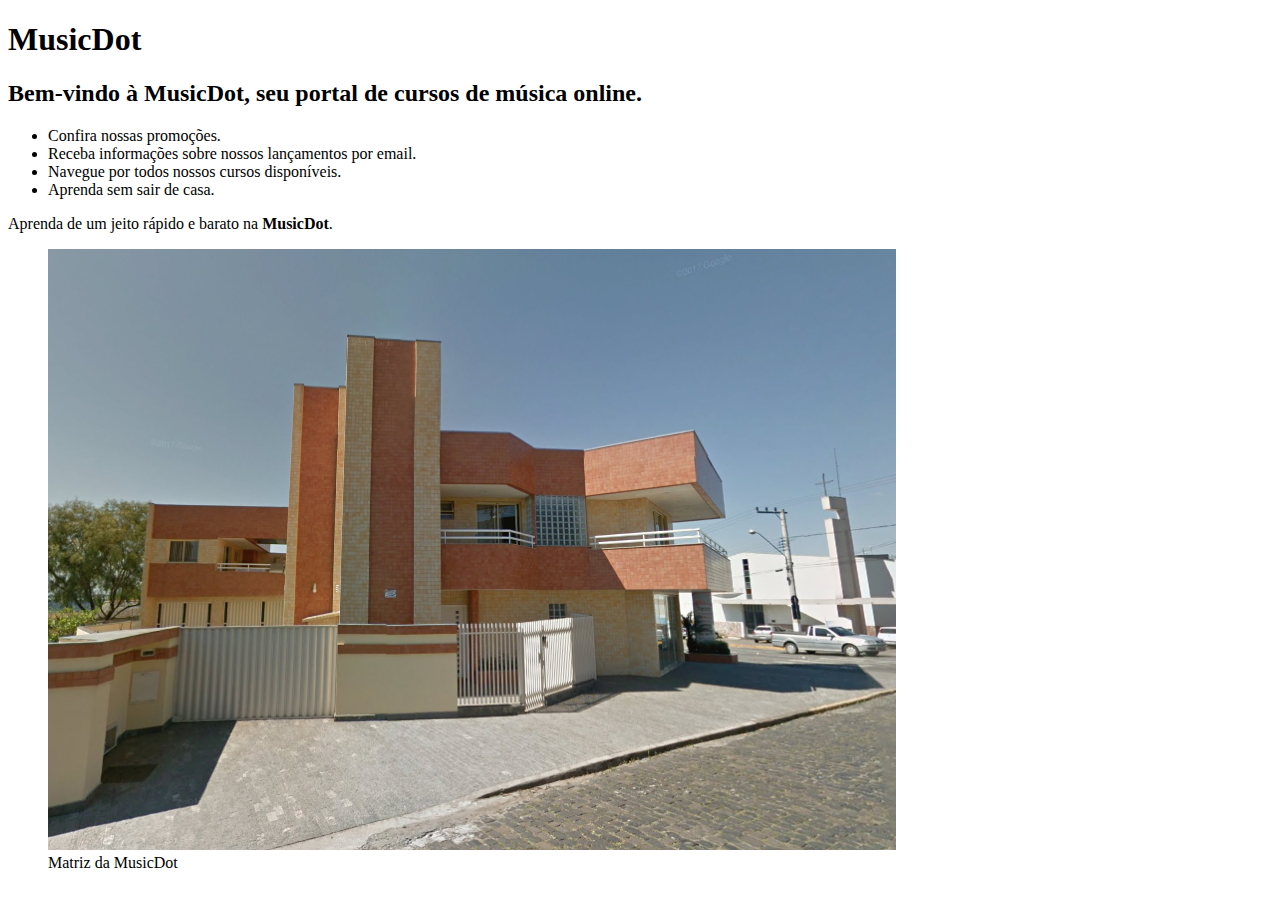
<file: index-2.html>
<!DOCTYPE html>
<html>
    <head>
        <title>MusicDot</title>
        <meta charset="utf-8">
</head>
<body>
    <h1>MusicDot</h1>
    <h2>Bem-vindo à MusicDot, seu portal de cursos de música online.</h2>
        <ul>
            <li>Confira nossas promoções.</li>
            <li>Receba informações sobre nossos lançamentos por email.</li>
            <li>Navegue por todos nossos cursos disponíveis.</li>
            <li>Aprenda sem sair de casa.</li>
        </ul>
        <p>Aprenda de um jeito rápido e barato na <strong>MusicDot</strong>.</p>
<figure>
    <img src="img/matriz-musicdot.png" alt="Foto da matriz da musicdot">
    <figcaption>Matriz da MusicDot</figcaption>
</figure>
</body>
</html>
</file>
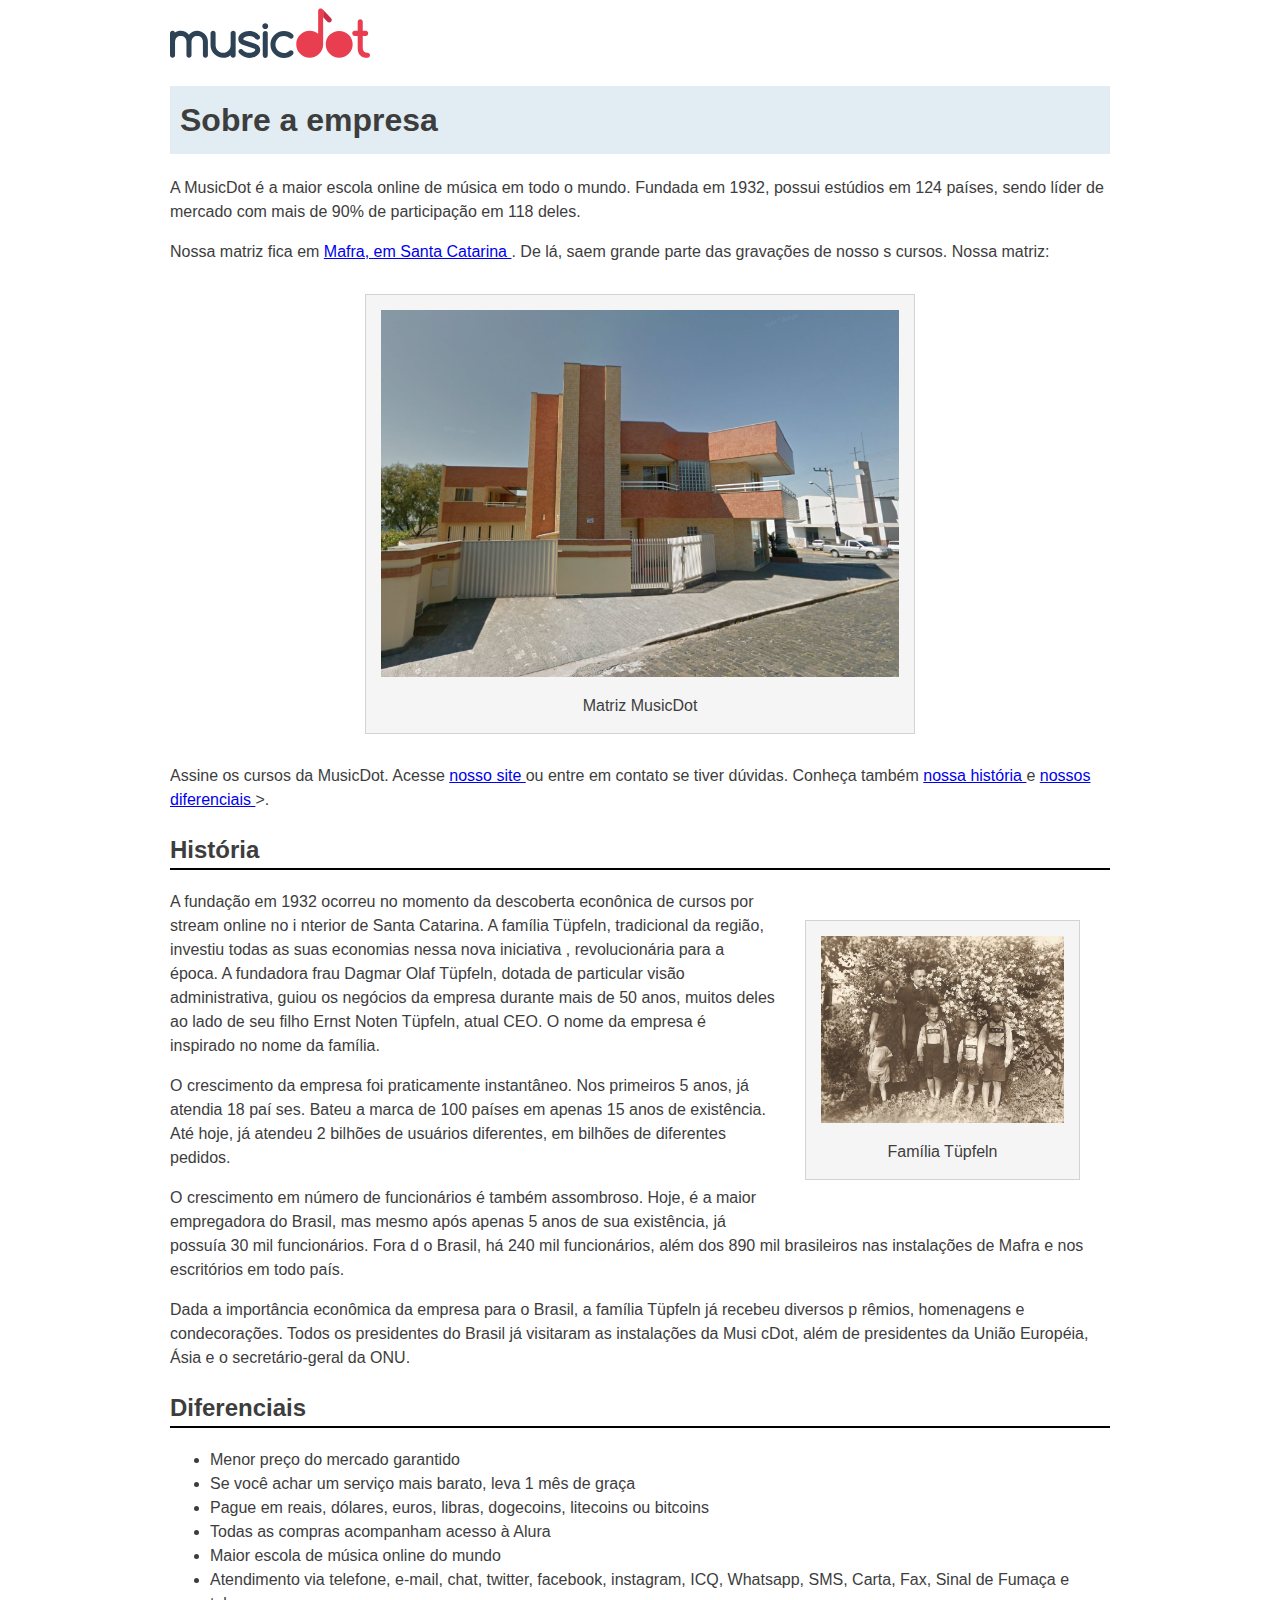
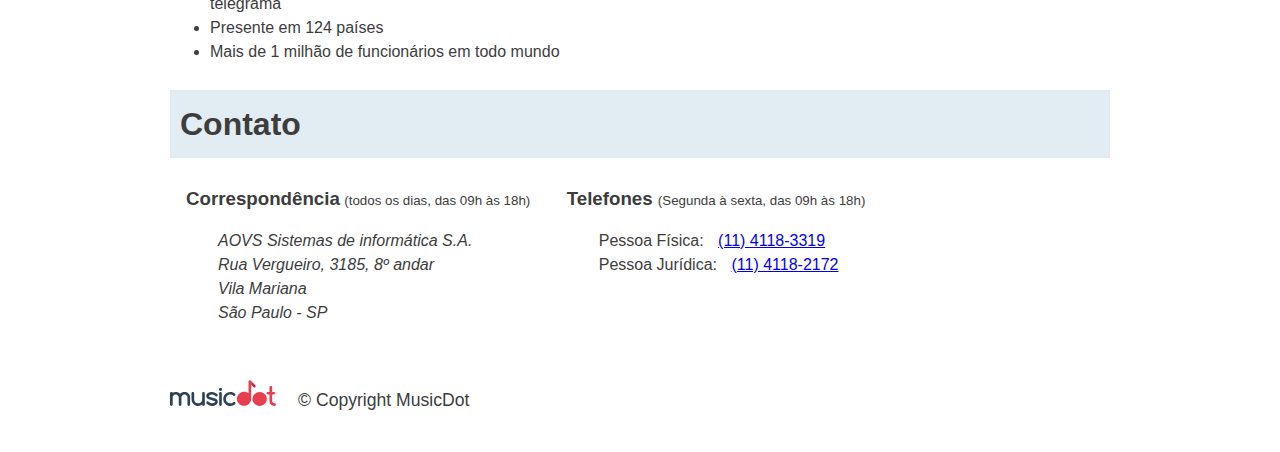
<file: sobre.html>
<!doctype html>
<html lang="pt-BR">
    <head>
        <meta charset="utf-8">
        <meta name="viewport" content="width=device-width">
        <title>
        MusicDot | Sobre a empresa
        </title>
        <link href="img/favicon.ico" rel="icon">
        <link rel="stylesheet" href="css/sobre.css">
    </head>
    <body>
        <img src="img/logo.svg" alt="MusicDot">
        <h1 class="titulo"> Sobre a empresa </h1>
        <p>
 A MusicDot é a maior escola online de música em todo o mundo.
 Fundada em 1932, possui estúdios em 124 países, sendo líder de mercado com mais de 90% de
 participação em 118 deles.
        </p>

        <p>
 Nossa matriz fica em <a href="https://maps.google.com.br/?q=190,GabrielDequech,Mafra,SC"> Mafra, em Santa Catarina </a>. De lá, saem grande parte das gravações de nosso
s cursos. Nossa matriz:
        </p>

        <figure class="matriz-musicdot">
            <img src="img/matriz-musicdot.png" alt="Matriz da musicdot">
            <figcaption>
            Matriz MusicDot
            </figcaption>
        </figure>

        <p>
 Assine os cursos da MusicDot. Acesse <a href="index.html"> nosso site </a> ou entre em contato
 se tiver dúvidas. Conheça também <a href="#historia"> nossa história </a> e <a href="#dife
 renciais"> nossos diferenciais </a>>.
        </p>

        <h2 id="historia" class="subtitulo"> História </h2>

        <figure class="familia-tupfeln">
            <img src="img/familia-tupfeln.jpg" alt="Foto da família tüpfeln">
            <figcaption>Família Tüpfeln</figcaption>
        </figure>

        <p>
 A fundação em 1932 ocorreu no momento da descoberta econônica de cursos por stream online no i
nterior de Santa Catarina. A
 família Tüpfeln, tradicional da região, investiu todas as suas economias nessa nova iniciativa
,
 revolucionária para a época. A fundadora frau Dagmar Olaf Tüpfeln, dotada de particular visão
 administrativa, guiou os negócios da empresa durante mais de 50 anos, muitos deles ao lado
 de seu filho Ernst Noten Tüpfeln, atual CEO. O nome da empresa é inspirado no nome da família.
        </p>

        <p>
 O crescimento da empresa foi praticamente instantâneo. Nos primeiros 5 anos, já atendia 18 paí
ses.
 Bateu a marca de 100 países em apenas 15 anos de existência. Até hoje, já atendeu 2 bilhões
 de usuários diferentes, em bilhões de diferentes pedidos.
        </p>

        <p>
 O crescimento em número de funcionários é também assombroso. Hoje, é a maior empregadora do
 Brasil, mas mesmo após apenas 5 anos de sua existência, já possuía 30 mil funcionários. Fora d
o
 Brasil, há 240 mil funcionários, além dos 890 mil brasileiros nas instalações de Mafra e
 nos escritórios em todo país.
        </p>

        <p>
 Dada a importância econômica da empresa para o Brasil, a família Tüpfeln já recebeu diversos p
rêmios,
 homenagens e condecorações. Todos os presidentes do Brasil já visitaram as instalações da Musi
cDot, além de presidentes da União Européia, Ásia e o secretário-geral da ONU.
        </p>

        <h2 id="diferenciais" class="subtitulo"> Diferenciais </h2>
        <ul>
            <li>Menor preço do mercado garantido </li>
            <li>Se você achar um serviço mais barato, leva 1 mês de graça </li>
            <li>Pague em reais, dólares, euros, libras, dogecoins, litecoins ou bitcoins </li>
            <li>Todas as compras acompanham acesso à Alura</li>
            <li>Maior escola de música online do mundo</li>
            <li>Atendimento via telefone, e-mail, chat, twitter, facebook, instagram, ICQ, Whatsapp, SMS, Carta, Fax, Sinal de Fumaça e telegrama</li>
            <li>Presente em 124 países </li>
            <li>Mais de 1 milhão de funcionários em todo mundo </li>
        </ul>
         <h2 class="titulo"> Contato </h2>
         <div class="contato_secao">
            <h3 class="contato_subtitulo"> Correspondência</h3>

            <small> (todos os dias, das 09h às 18h) </small>
            <address class="contato_info">

            AOVS Sistemas de informática S.A.
            <br>
            Rua Vergueiro, 3185, 8º andar
            <br>
            Vila Mariana
            <br>
            São Paulo - SP 
            </address>
        </div>

        <div id="contato" class="contato_secao contato_secao--telefone">
            <h3 class="contato_subtitulo">Telefones </h3>
            <small>(Segunda à sexta, das 09h às 18h) </small>

            <dl class="contato_info">
                <div>        
            <dt class="contato_info-titulo"> Pessoa Física: </dt>
            <dd class="contato_info-descricao"><a href="tel://114118-3319"> (11) 4118-3319 </a></dd>
                </div>
                <div>    
            <dt class="contato_info-titulo"> Pessoa Jurídica: </dt> 
            <dd class="contato_info-descricao"><a href="tel://114118-2172"> (11) 4118-2172 </a></dd>
                </div>
            </dl>
       </div>

       <footer class="rodape">
            <img src="img/logo.svg" alt="Logo da MusicDot" class="rodape_logo">
            <p class="rodape_copyright"> &copy; Copyright MusicDot </p>
       </footer>

    </body>
</html>
</file>
<file: css/sobre.css>
body{
    width: 80%;
    max-width: 940px;
    margin-left: auto;
    margin-right: auto;
    font-size: 16px;
    line-height: 1.5;
    font-family: "Helvetica", "Lucida Grande", sans-serif;
    color: #3D3D3D;
}

.titulo{
    padding: 10px;
    font-size: 32px;
    background-color: #E1EDF2;
}

.subtitulo{
border-bottom: 2px solid black;
}

figure{
    max-width: 100%;
    box-sizing: border-box;
    margin: 30px;
    padding: 15px;
    text-align: center;
    background-color: whitesmoke;
    border: 1px solid lightgrey;
}

figcaption{
    margin-top: 10px;
}

.matriz-musicdot {
width: 550px;
margin-left: auto;
margin-right: auto;
}

.familia-tupfeln {
width: 275px;
float: right;
}

figure img {
width: 100%;
}

.contato_subtitulo {
display: inline;
}

.contato_secao {
    display: inline-block;
    vertical-align: top;
    margin-left: 16px;
}

.contato_secao--telefone {
margin-left: 32px;
}

.contato_info {
    margin: 16px 0 24px;
    padding-left: 32px;
}

.contato_info-titulo,
.contato_info-descricao {
    display: inline;
}

.contato_info-descricao {
    margin-left: 10px;
}

.rodape {
    padding: 1.75em 0;
    font-size: 1.1rem;
}

.rodape_logo {
    width: 6em;
}

.rodape_copyright {
    display: inline;
    margin-left: 1em;
}

@media (max-width: 850px){
    .contato_secao{
        display: block;
        margin-left: 1em;
    }
}

@media (max-width: 622px){
    .familia-tupfeln{
        float: none;
        margin: 0 auto;
    }
}

@media (max-width: 446px){
    .contato_subtitulo{
        display: block;
        margin-bottom: 0;
    }

    .contato_info{
        padding-left: 5px;
        font-size: .92em;
        border-left: 2px solid lightgray; 
    }

    .rodape{
        font-size: .92em;
    }
}

@media (max-width: 342px){
    .contato_info-descricao{
        display: block;
        margin-left: 1em;
    }
}
</file>
